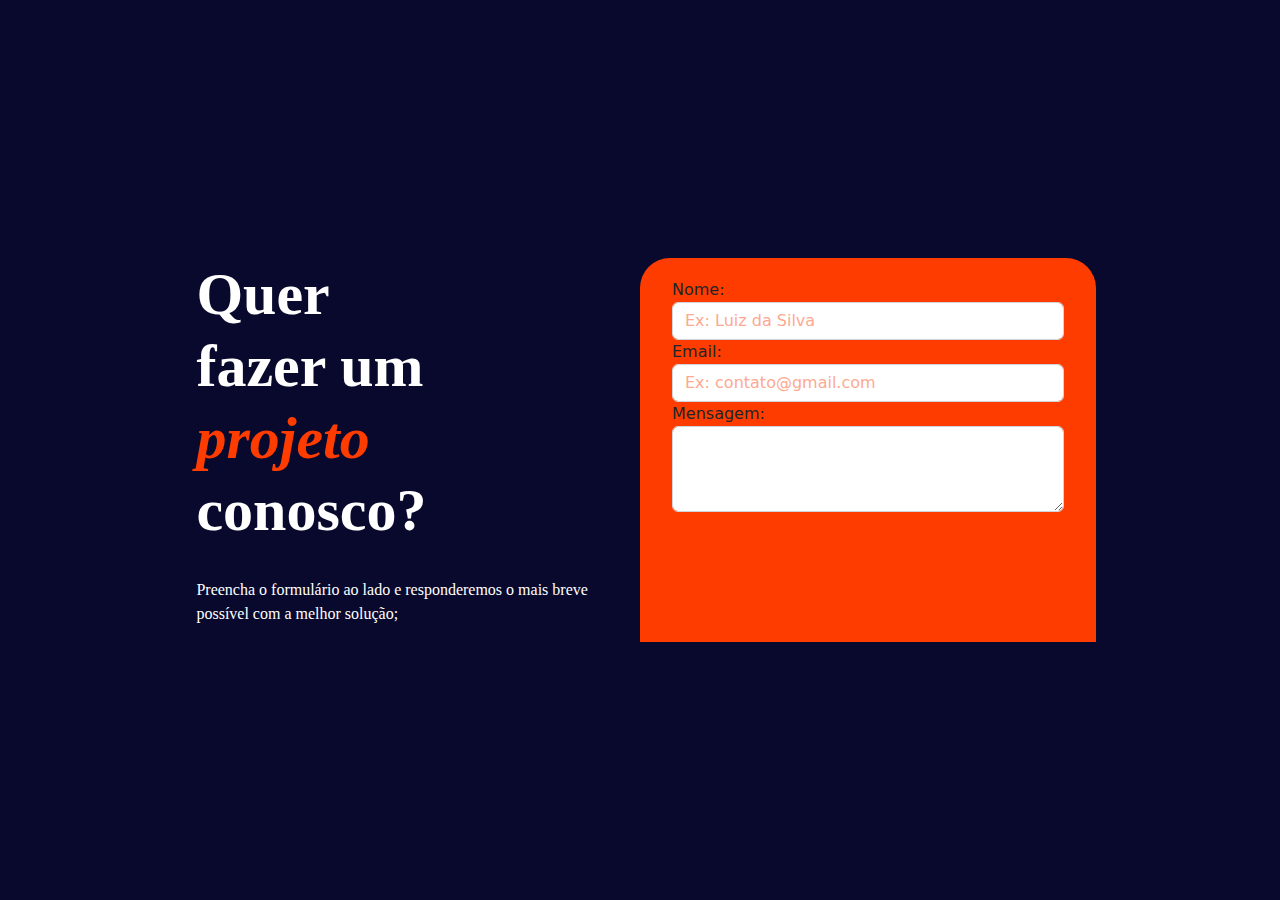
<file: contact.html>
<!DOCTYPE html>
<html lang="pt-br">

<head>
    <meta charset='utf-8'>
    <meta http-equiv='X-UA-Compatible' content='IE=edge'>
    <title>Matriz-IT</title>
    <meta name='viewport' content='width=device-width, initial-scale=1'>
    <link rel='stylesheet' type='text/css' media='screen' href='assets/css/bootstrap.css'>
    <link rel='stylesheet' type='text/css' media='screen' href='assets/css/style.css'>

</head>

<body>

    <!-- HEADER -->
    <section style="background-color: #09092E;">
        <div class="container items-center">
            <div class="row">
                <div class="col-sm-6">
                    <h1 class="text-title-bg text-white">Quer<br>fazer um <br>
                        <i style="color: #FF3C00;">projeto</i>
                        <br>conosco?
                    </h1>
                    <br>
                    <p class="text-regular-white">Preencha o formulário ao lado e responderemos o mais breve possível
                        com a melhor solução;</p>
                </div>
                <div class="col-sm-6 " style="background-color: #FF3C00; border-top-left-radius: 30px !important;
                border-top-right-radius: 30px !important;">
                    <form>
                        <div class="" style="padding: 20px;">
                            <div class="form-group">
                                <label for="exampleFormControlInput1">Nome:</label>
                                <input type="email" class="form-control" id="exampleFormControlInput1"
                                    placeholder="Ex: Luiz da Silva">
                            </div>
                            <div class="form-group">
                                <label for="exampleFormControlInput1">Email:</label>
                                <input type="email" class="form-control" id="exampleFormControlInput1"
                                    placeholder="Ex: contato@gmail.com">
                            </div>

                            <div class="form-group">
                                <label for="exampleFormControlTextarea1">Mensagem:</label>
                                <textarea class="form-control" id="exampleFormControlTextarea1" rows="3"></textarea>
                            </div>
                        </div>
                    </form>
                </div>
            </div>
        </div>
    </section>


    <!-- JS -->
    <script src="assets/js/main.js "></script>
    <script src="assets/js/bootstrap.js "></script>


</body>

</html>
</file>
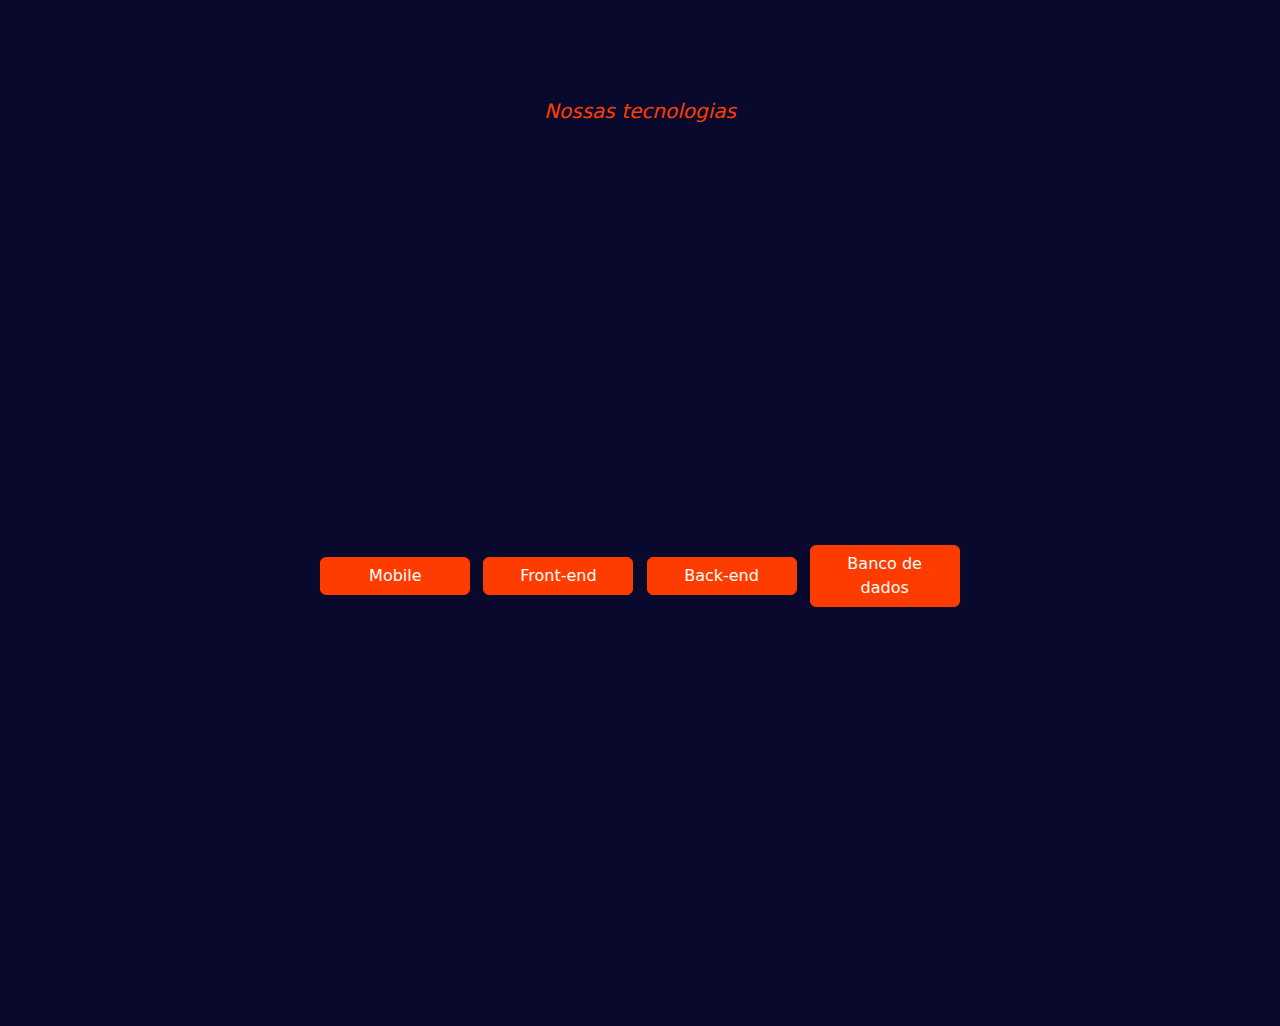
<file: we-tecnologi.html>
<!DOCTYPE html>
<html lang="pt-br">

<head>
    <meta charset='utf-8'>
    <meta http-equiv='X-UA-Compatible' content='IE=edge'>
    <title>Matriz IT</title>
    <meta name='viewport' content='width=device-width, initial-scale=1'>
    <link rel='stylesheet' type='text/css' media='screen' href='assets/css/style.css'>
    <link rel='stylesheet' type='text/css' media='screen' href='assets/css/bootstrap.css'>
    <link rel="shortcut icon" href="assets/images/matriz-favi.ico">
</head>

<body>


    <!-- tecnologic -->
    <section class=" bg-color responsivo responsivo-we tecnologia" id="grad ">
        <div class="container " id="tecno">
            <br>
            <h1 class="mt-5"></h1>
            <br>
            <div class="row">
                <div class="text-center text-white ">
                    <span>

                        <i class="text-semi-bold" style="color: #FF3C00; font-size: 20px;">Nossas tecnologias</i><br>
                        
                    </span>
                    
                </div>
            </div>
            <div class="container items-center">
            <div class="row ">
                <div class="col-sm-12">
                    <a class="m-1 text-center" onClick="changeDisplay('mobile')"><button class="btn btn-primary" style="width: 150px;" type="button">Mobile</button></a>
                    <a class="m-1 text-center" onClick="changeDisplay('front-end')"><button class="btn btn-primary" style="width: 150px;" type="button">Front-end</button></a>
                    <a class="m-1 text-center" onClick="changeDisplay('back-end')"><button class="btn btn-primary" style="width: 150px;" type="button">Back-end</button></a>
                    <a class="m-1 text-center" onClick="changeDisplay('dba')"><button class="btn btn-primary" style="width: 150px;" type="button">Banco de dados</button></a>
                    <div class="bala" id="mobile">
                    <button id="tooltip" title="Flutter (Hibrido)" class="btn btn-basic btn-circle btn-lg margin"><img alt="" class="rounded-circle" style="width:50px ;" src="assets\images\flutter.png"></button>
                    <button id="tooltip" title="React Native (Hibrido)" class="btn btn-basic btn-circle btn-lg margin"><img alt="" class="rounded-circle" style="width:50px ;" src="assets\images\react.png"></button>

                </div>

                <!-- FRONT-END -->
                <div class="bala" id="front-end">
                    <button id="tooltip" title="React" class="btn btn-basic btn-circle btn-lg margin"><img alt="" class="rounded-circle" style="width:50px ;" src="assets\images\react.png"></button>
                    <button id="tooltip" title="Angular" class="btn btn-basic btn-circle btn-lg margin"><img alt="" class="rounded-circle" style="width:50px ;" src="assets\images\angular.png"></button>
                    <button id="tooltip" title="MobX" class="btn btn-basic btn-circle btn-lg margin"><img alt="" class="rounded-circle" style="width:50px ;" src="assets\images\mobx.png"></button>
                    <button id="tooltip" title="Less / Saas" class="btn btn-basic btn-circle btn-lg margin"><img alt="" class="rounded-circle" style="width:50px ;" src="assets\images\less.png"></button>
                    <button id="tooltip" title="Javascript" class="btn btn-basic btn-circle btn-lg margin"><img alt="" class="rounded-circle" style="width:50px ;" src="assets\images\javascript.png"></button>
                    <button id="tooltip" title="Typescript" class="btn btn-basic btn-circle btn-lg margin"><img alt="" class="rounded-circle" style="width:50px ;" src="assets\images\typescript.jpg"></button>
                </div>

                <!-- BACK-END -->
                <div class="bala" id="back-end">
                    <button id="tooltip" title="Node.js" class="btn btn-basic btn-circle btn-lg margin"><img alt="" class="rounded-circle" style="width:50px ;" src="assets\images\node.png"></button>
                    <button id="tooltip" title="Docker" class="btn btn-basic btn-circle btn-lg margin"><img alt="" class="rounded-circle" style="width:50px ;" src="assets\images\docker.png"></button>
                    <button id="tooltip" title="GraphQL" class="btn btn-basic btn-circle btn-lg margin"><img alt="" class="rounded-circle" style="width:50px ;" src="assets\images\GraphQL.png"></button>
                    <button id="tooltip" title="Google Cloud" class="btn btn-basic btn-circle btn-lg margin"><img alt="" class="rounded-circle" style="width:50px ;" src="assets\images\google.png"></button>
                    <button id="tooltip" title="AWS Cloud" class="btn btn-basic btn-circle btn-lg margin"><img alt="" class="rounded-circle" style="width:50px ;" src="assets\images\aws.png"></button>
                    <button id="tooltip" title="Kubernetes" class="btn btn-basic btn-circle btn-lg margin"><img alt="" class="rounded-circle" style="width:50px ;" src="assets\images\kubernets.png"></button>
                </div>

                <!-- BANCO DE DADOS -->
                <div class="bala" id="dba">
                    <button id="tooltip" title="MySQL" class="btn btn-basic btn-circle btn-lg margin"><img alt="" class="rounded-circle" style="width:50px ;" src="assets\images\mysql.png"></button>
                    <button id="tooltip" title="PostgreSQL" class="btn btn-basic btn-circle btn-lg margin"><img alt="" class="rounded-circle" style="width:50px ;" src="assets\images\postgre.png"></button>
                    <button id="tooltip" title="MongoDB" class="btn btn-basic btn-circle btn-lg margin"><img alt="" class="rounded-circle" style="width:50px ;" src="assets\images\mongo.png"></button>
                </div>
                </div>

            </div>
            </div>
        </div>
    </section>


</body>

</html>
</file>
<file: assets/css/style.css>
.margin-top{
    margin-top: 15px !important;
}

.bala{
    display: none;
}

a:link,
a:visited {
    color: #FFFFFF !important;
    text-decoration: none !important;
    cursor: pointer !important;
}

a:link:active,
a:visited:active {
    color: #e03102 !important;
}

input::placeholder,
textarea::placeholder {
    color: #FDA991 !important;
  }

.text-semi-bold {
    font-weight: 500;
}
.text-bold{
 font-weight: 800;
}

.invi{
    background-color: transparent !important;
    border-color: #FFFFFF !important;
    border-width: 1px !important;
}

.navbar-center {
    display: inline-block;
    float: none !important;
}

.navbar-center-align {
    text-align: center;
}

.responsivo {
    max-width: 100%;
    width: 100%;
    height: 100%;
}

.responsivo-we {
    max-width: 100%;
    /* Máximo da largura da imagem */
    width: 100%;
    max-height: 100%;
    /* Máximo da altura da imagem */
    min-height: auto;
    /* Mínimo da altura, por padrão “auto” */
    background-size: 100%;
    background-repeat: no-repeat;
    background-image: url('https://matrizit.com.br/assets/images/we-tecno.png');
    background-attachment: fixed;
    background-position: center;
    background-repeat: no-repeat;
    background-size: cover;
}

.bg-home {
    max-width: 100%;
    /* Máximo da largura da imagem */
    width: 100%;
    max-height: 100%;
    /* Máximo da altura da imagem */
    min-height: auto;
    /* Mínimo da altura, por padrão “auto” */
    background-size: 100%;
    background-repeat: no-repeat;
    background-image: url('https://matrizit.com.br/assets/images/bg-home.png');
    background-attachment: fixed;
    background-position: center;
    background-repeat: no-repeat;
    background-size: cover;
}

.bg-color {
    background-color: #09092E !important;
}

.text-title-bg {
    font-size: 60px !important;
    font-weight: bold !important;
}

.text-regular-white {
    font-size: 16px !important;
    font-weight: normal !important;
    color: #FFFFFF;
}

.items-center {
    width: 100vw;
    height: 100vh;
    display: flex;
    flex-direction: row;
    justify-content: center;
    align-items: center
}

.button {
    border: 30% !important;
    color: white !important;
    display: inline-block !important;
    font-size: 13px !important;
    border-radius: 50px !important;
}

.margin {
    margin: 20px;
    padding: 4px 10px;
}

.c-loader {
    animation: is-rotating 1s infinite;
    border: 6px solid #d3d3d3;
    border-radius: 50%;
    border-top-color: #e03102;
    height: 45px;
    width: 45px;
    margin: auto;
}

@keyframes is-rotating {
    to {
        transform: rotate(1turn);
    }
}

.centro {
    display: flex;
    align-items: center;
    justify-content: center;
    min-height: 100%;
}


/*Menu*/

#menu {
    display: flex;
    list-style: none;
    gap: 0.5rem;
}

#menu a {
    display: block;
    padding: 0.5rem;
}

#btn-mobile {
    display: none;
}

@media (max-width: 600px) {
    #menu {
        display: block;
        position: absolute;
        width: 100%;
        top: 70px;
        right: 0px;
        background: #09092E;
        transition: 0.6s;
        z-index: 1000;
        height: 0px;
        visibility: hidden;
        overflow-y: hidden;
    }
    #nav.active #menu {
        height: calc(100vh - 70px);
        visibility: visible;
        overflow-y: auto;
    }
    #menu a {
        padding: 1rem 0;
        margin: 0 1rem;
        border-bottom: 2px solid #e03102;
    }
    #btn-mobile {
        display: flex;
        padding: 0.5rem 1rem;
        font-size: 1rem;
        border: none;
        background: none;
        cursor: pointer;
        gap: 0.5rem;
    }
    #hamburger {
        border-top: 2px solid;
        width: 20px;
    }
    #hamburger::after,
    #hamburger::before {
        content: '';
        display: block;
        width: 20px;
        height: 2px;
        background: currentColor;
        margin-top: 5px;
        transition: 0.3s;
        position: relative;
    }
    #nav.active #hamburger {
        border-top-color: transparent;
    }
    #nav.active #hamburger::before {
        transform: rotate(135deg);
    }
    #nav.active #hamburger::after {
        transform: rotate(-135deg);
        top: -7px;
    }
}
/* Circulos */

.btn-circle {
    width: 30px;
    height: 30px;
    text-align: center;
    padding: 6px 0;
    font-size: 12px;
    line-height: 1.428571429;
    border-radius: 15px;
  }
  .btn-circle.btn-lg {
    width: 80px;
    height: 80px;
    padding: 10px 16px;
    font-size: 18px;
    line-height: 1.33;
    border-radius: 40px;
  }
  .btn-circle.btn-xl {
    width: 90px;
    height: 90px;
    padding: 10px 16px;
    font-size: 24px;
    line-height: 1.33;
    border-radius: 35px;
  }
  
  .btn-basic{
      background-color: #FFFFFF !important;
  }
   title{
       text-decoration-color: #e03102 !important;
       background-color: transparent !important;
   }
</file>
